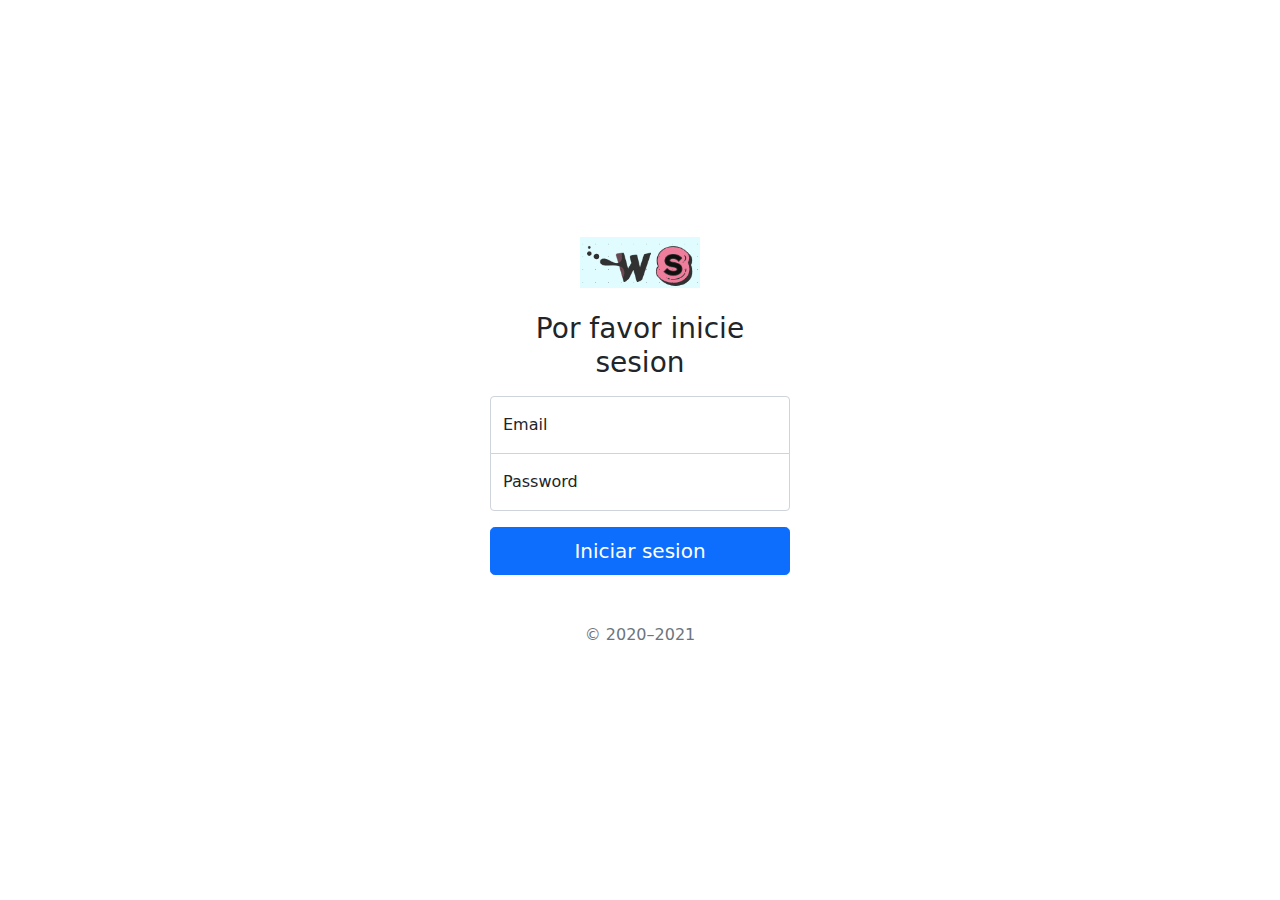
<file: login.html>
<!DOCTYPE html>
<html lang="es">
<head>
    <meta charset="UTF-8">
    <meta http-equiv="X-UA-Compatible" content="IE=edge">
    <meta name="viewport" content="width=device-width, initial-scale=1.0">
    <link href="css/signin.css" rel="stylesheet">
    <link rel="stylesheet" href="css/bootstrap.css">
    <title>Log-in</title>
</head>
<body class="text-center">
    <main class="form-signin">
        <form action="">
            <img class="mb-4" src="img/Icono.png" alt="">
            <h1 class="h3 mb-3 fw-normal">Por favor inicie sesion</h1>
            <div class="form-floating">
                <input type="email" class="form-control" id="floatingInput" placeholder="name@example.com">
                <label for="floatingInput">Email</label>
            </div>
            <div class="form-floating mb-3">
                <input type="password" class="form-control" id="floatingPassword" placeholder="Password">
                <label for="floatingPassword">Password</label>
            </div>
          
            <button class="w-100 btn btn-lg btn-primary" type="submit">Iniciar sesion</button>
            <p class="mt-5 mb-3 text-muted">&copy; 2020–2021</p>
        </form>
    </main>
</body>
</html>
</file>
<file: css/signin.css>
html,
body {
  height: 100%;
}

body {
  display: flex;
  align-items: center;
  padding-top: 40px;
  padding-bottom: 40px;
  background-color: #f5f5f5;
}

.form-signin {
  width: 100%;
  max-width: 330px;
  padding: 15px;
  margin: auto;
}

.form-signin .checkbox {
  font-weight: 400;
}

.form-signin .form-floating:focus-within {
  z-index: 2;
}

.form-signin input[type="email"] {
  margin-bottom: -1px;
  border-bottom-right-radius: 0;
  border-bottom-left-radius: 0;
}

.form-signin input[type="password"] {
  margin-bottom: 10px;
  border-top-left-radius: 0;
  border-top-right-radius: 0;
}
</file>
